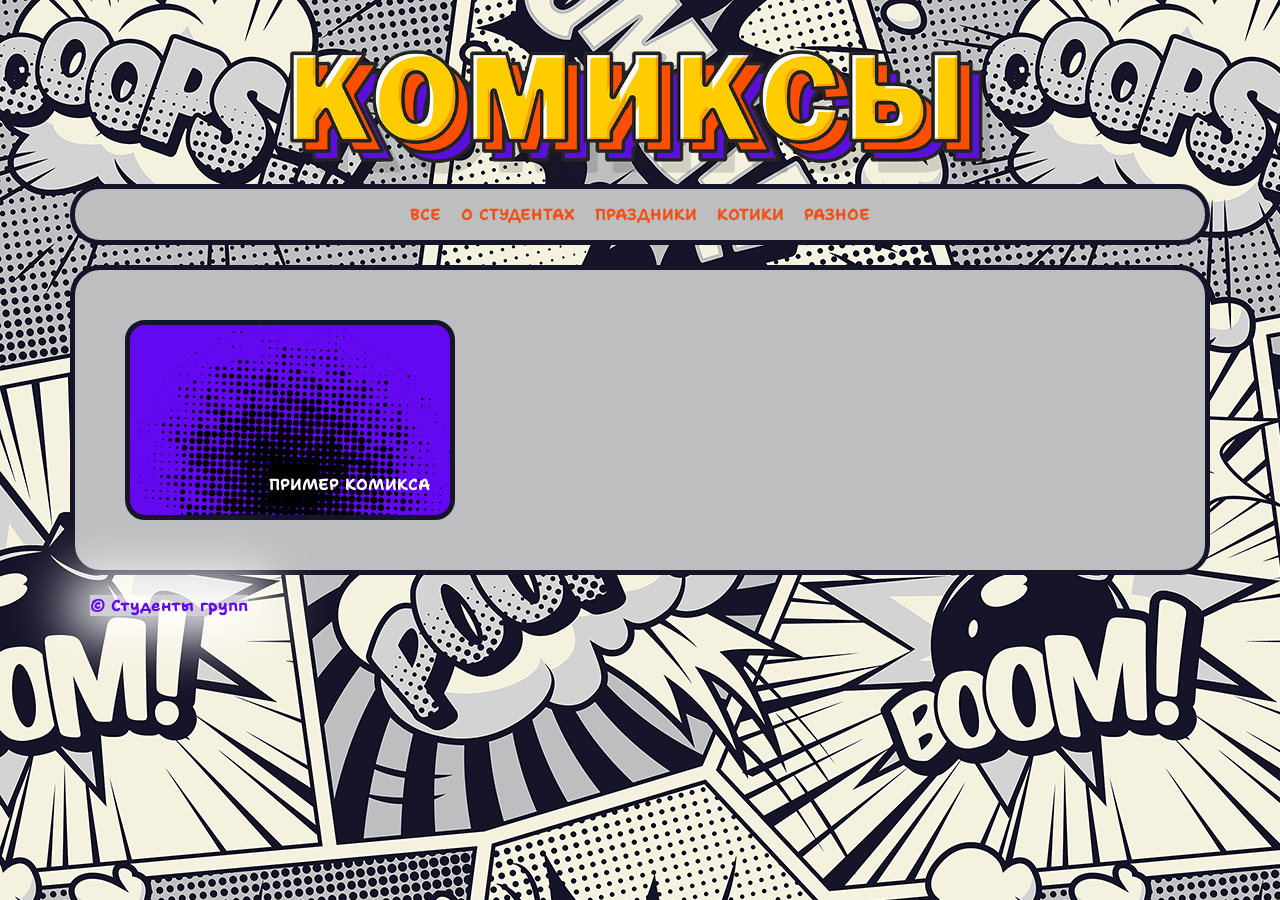
<file: index.html>
<!DOCTYPE html>
<html lang="en">

<head>
    <meta charset="UTF-8">
    <meta http-equiv="X-UA-Compatible" content="IE=edge">
    <meta name="viewport" content="width=device-width, initial-scale=1.0">
    <link rel="shortcut icon" href="img/favicon.png" type="image/x-icon">
    <link rel="preconnect" href="https://fonts.googleapis.com">
    <link rel="preconnect" href="https://fonts.googleapis.com">
    <link rel="preconnect" href="https://fonts.gstatic.com" crossorigin>
    <link
        href="https://fonts.googleapis.com/css2?family=Shantell+Sans:ital,wght@0,300;0,400;0,500;0,600;0,700;0,800;1,300;1,400;1,500;1,600;1,700;1,800&family=Wix+Madefor+Display:wght@400;500;600;700;800&display=swap"
        rel="stylesheet">
    <link rel="stylesheet" href="css/style.css">
    <script defer src="script/main.js"></script>
    <title>Комиксы</title>
</head>

<body>
    <div class="wrapper">
        <div class="container">
            <header>
                <div class="main-cloud">
                    <!-- <img src="img/main.png" width="200px" alt=""> -->
                    <h1><a href="index.html"><img class="logo-img" src="img/logo.png" alt="логотип"></a></h1>
                </div>

                <nav>
                    <ul class="main-menu">
                        <li><a href="#" id="all">Все</a></li>
                        <li><a href="#" id="students">О студентах</a></li>
                        <li><a href="#" id="holiday">Праздники</a></li>
                        <li><a href="#" id="cats">Котики</a></li>
                        <li><a href="#" id="others">Разное</a></li>
                    </ul>
                </nav>
            </header>
            <main>
                <div class="list">
                    <a class="list-item list-item--1 comic-others" href="comic-example.html">
                        <p class="item-title">Пример комикса</p>
                    </a>
                </div>
            </main>
            <footer>
                <p class="text-copy">&copy; Студенты групп </p>
              
            </footer>
        </div>
    </div>
</body>

</html>
</file>
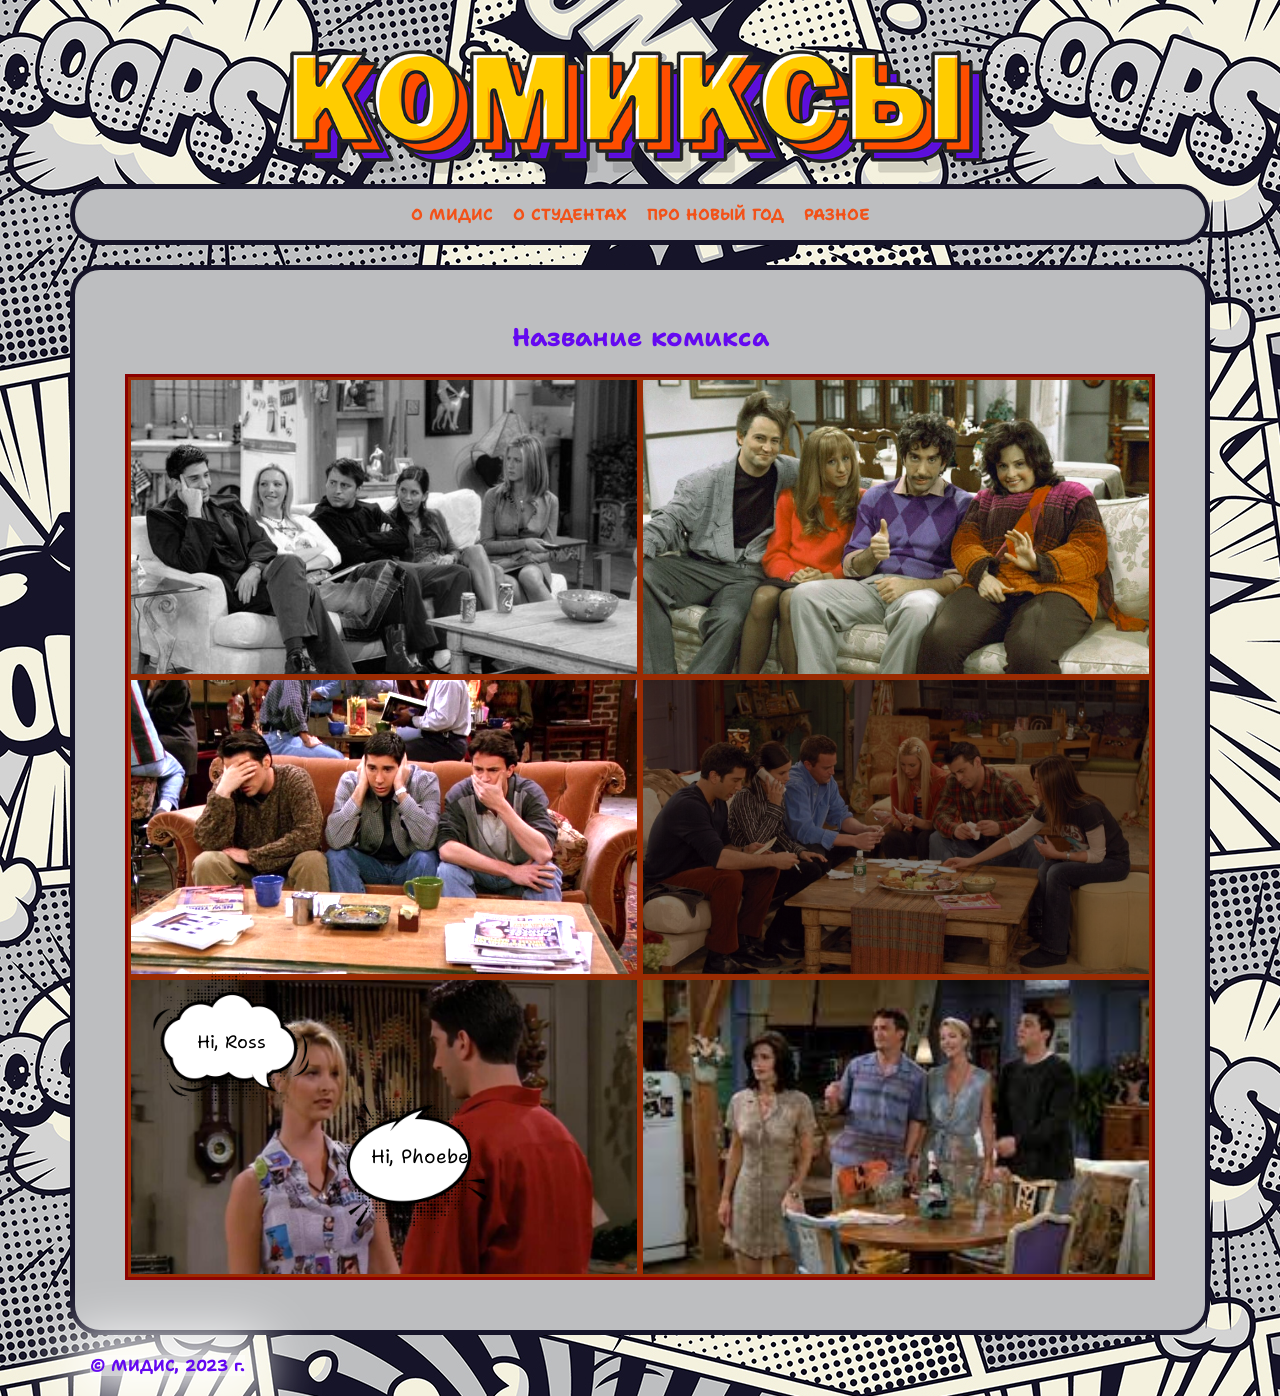
<file: comic-example.html>
<!DOCTYPE html>
<html lang="en">

<head>
    <meta charset="UTF-8">
    <meta http-equiv="X-UA-Compatible" content="IE=edge">
    <meta name="viewport" content="width=device-width, initial-scale=1.0">
    <link rel="shortcut icon" href="img/favicon.png" type="image/x-icon">
    <link rel="preconnect" href="https://fonts.googleapis.com">
    <link rel="preconnect" href="https://fonts.googleapis.com">
    <link rel="preconnect" href="https://fonts.gstatic.com" crossorigin>
    <link
        href="https://fonts.googleapis.com/css2?family=Shantell+Sans:ital,wght@0,300;0,400;0,500;0,600;0,700;0,800;1,300;1,400;1,500;1,600;1,700;1,800&family=Wix+Madefor+Display:wght@400;500;600;700;800&display=swap"
        rel="stylesheet">
    <link rel="stylesheet" href="css/style.css">
    <link rel="stylesheet" href="css/comic-example.css">
    <title>Пример комикса</title>
</head>

<body>
    <div class="wrapper">
        <div class="container">
            <header>
                <div class="main-cloud">
                    <!-- <img src="img/main.png" width="200px" alt=""> -->
                    <h1><a href="index.html"><img class="logo-img" src="img/logo.png" alt="логотип"></a></h1>
                </div>

                <nav>
                    <ul class="main-menu">
                        <li><a href="#">О МИДиС</a></li>
                        <li><a href="#">О студентах</a></li>
                        <li><a href="#">Про новый год</a></li>
                        <li><a href="#">Разное</a></li>
                    </ul>
                </nav>
            </header>
            <main>
                <h2 class="comic-title">Название комикса</h2>
                <div class="comic-wrapper">
                    <div class="comic__item comic__item1"><img class="comic__img" src="img/comic-example/1.jpg" alt="">
                    </div>
                    <div class="comic__item comic__item2"><img class="comic__img" src="img/comic-example/2.jpg" alt="">
                    </div>
                    <div class="comic__item comic__item3"><img class="comic__img" src="img/comic-example/3.jpg" alt="">
                    </div>
                    <div class="comic__item comic__item4"><img class="comic__img" src="img/comic-example/4.jpg" alt="">
                    </div>
                    <div class="comic__item comic__item5">
                        <img class="comic__img" src="img/comic-example/5.jpeg" alt="">
                        <div class="cloud1">
                            <img class="cloud-img cloud-img1" src="img/clouds/8879169.png" alt="">
                            <p class="text1">Hi, Ross</p>
                        </div>
                        <div class="cloud2">
                            <img class="cloud-img cloud-img2" src="img/clouds/8879180.png" alt="">
                            <p class="text2">Hi, Phoebe</p>
                        </div>

                    </div>
                    <div class="comic__item comic__item6"><img class="comic__img" src="img/comic-example/6.jpg" alt="">
                    </div>
                </div>
            </main>
            <footer>
                <p class="text-copy">&copy; МИДИС, 2023 г.</p>
            </footer>
        </div>
    </div>
</body>

</html>
</file>
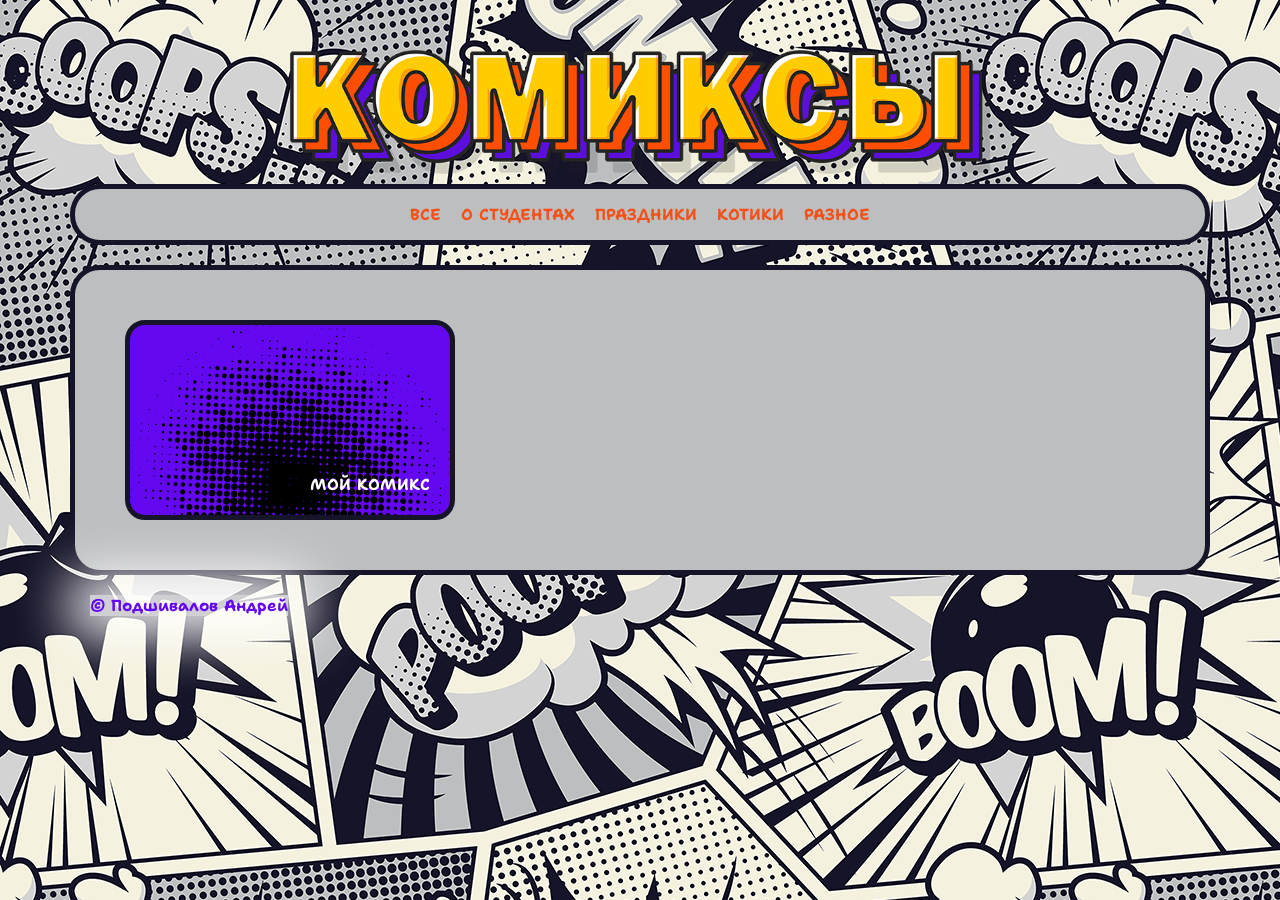
<file: index1.html>
<!DOCTYPE html>
<html lang="en">

<head>
    <meta charset="UTF-8">
    <meta http-equiv="X-UA-Compatible" content="IE=edge">
    <meta name="viewport" content="width=device-width, initial-scale=1.0">
    <link rel="shortcut icon" href="img/favicon.png" type="image/x-icon">
    <link rel="preconnect" href="https://fonts.googleapis.com">
    <link rel="preconnect" href="https://fonts.googleapis.com">
    <link rel="preconnect" href="https://fonts.gstatic.com" crossorigin>
    <link
        href="https://fonts.googleapis.com/css2?family=Shantell+Sans:ital,wght@0,300;0,400;0,500;0,600;0,700;0,800;1,300;1,400;1,500;1,600;1,700;1,800&family=Wix+Madefor+Display:wght@400;500;600;700;800&display=swap"
        rel="stylesheet">
    <link rel="stylesheet" href="css/style1.css">
    <script defer src="script/main.js"></script>
    <title>Комиксы</title>
</head>

<body>
    <div class="wrapper">
        <div class="container">
            <header>
                <div class="main-cloud">
                    <!-- <img src="img/main.png" width="200px" alt=""> -->
                    <h1><a href="index.html"><img class="logo-img" src="img/logo.png" alt="логотип"></a></h1>
                </div>

                <nav>
                    <ul class="main-menu">
                        <li><a href="#" id="all">Все</a></li>
                        <li><a href="#" id="students">О студентах</a></li>
                        <li><a href="#" id="holiday">Праздники</a></li>
                        <li><a href="#" id="cats">Котики</a></li>
                        <li><a href="#" id="others">Разное</a></li>
                    </ul>
                </nav>
            </header>
            <main>
                <div class="list">
                    <a class="list-item list-item--1 comic-others" href="my-comic-24.html">
                        <p class="item-title">Мой комикс</p>
                    </a>
                </div>
            </main>
            <footer>
                <p class="text-copy">&copy; Подшивалов Андрей</p>
              
            </footer>
        </div>
    </div>
</body>

</html>
</file>
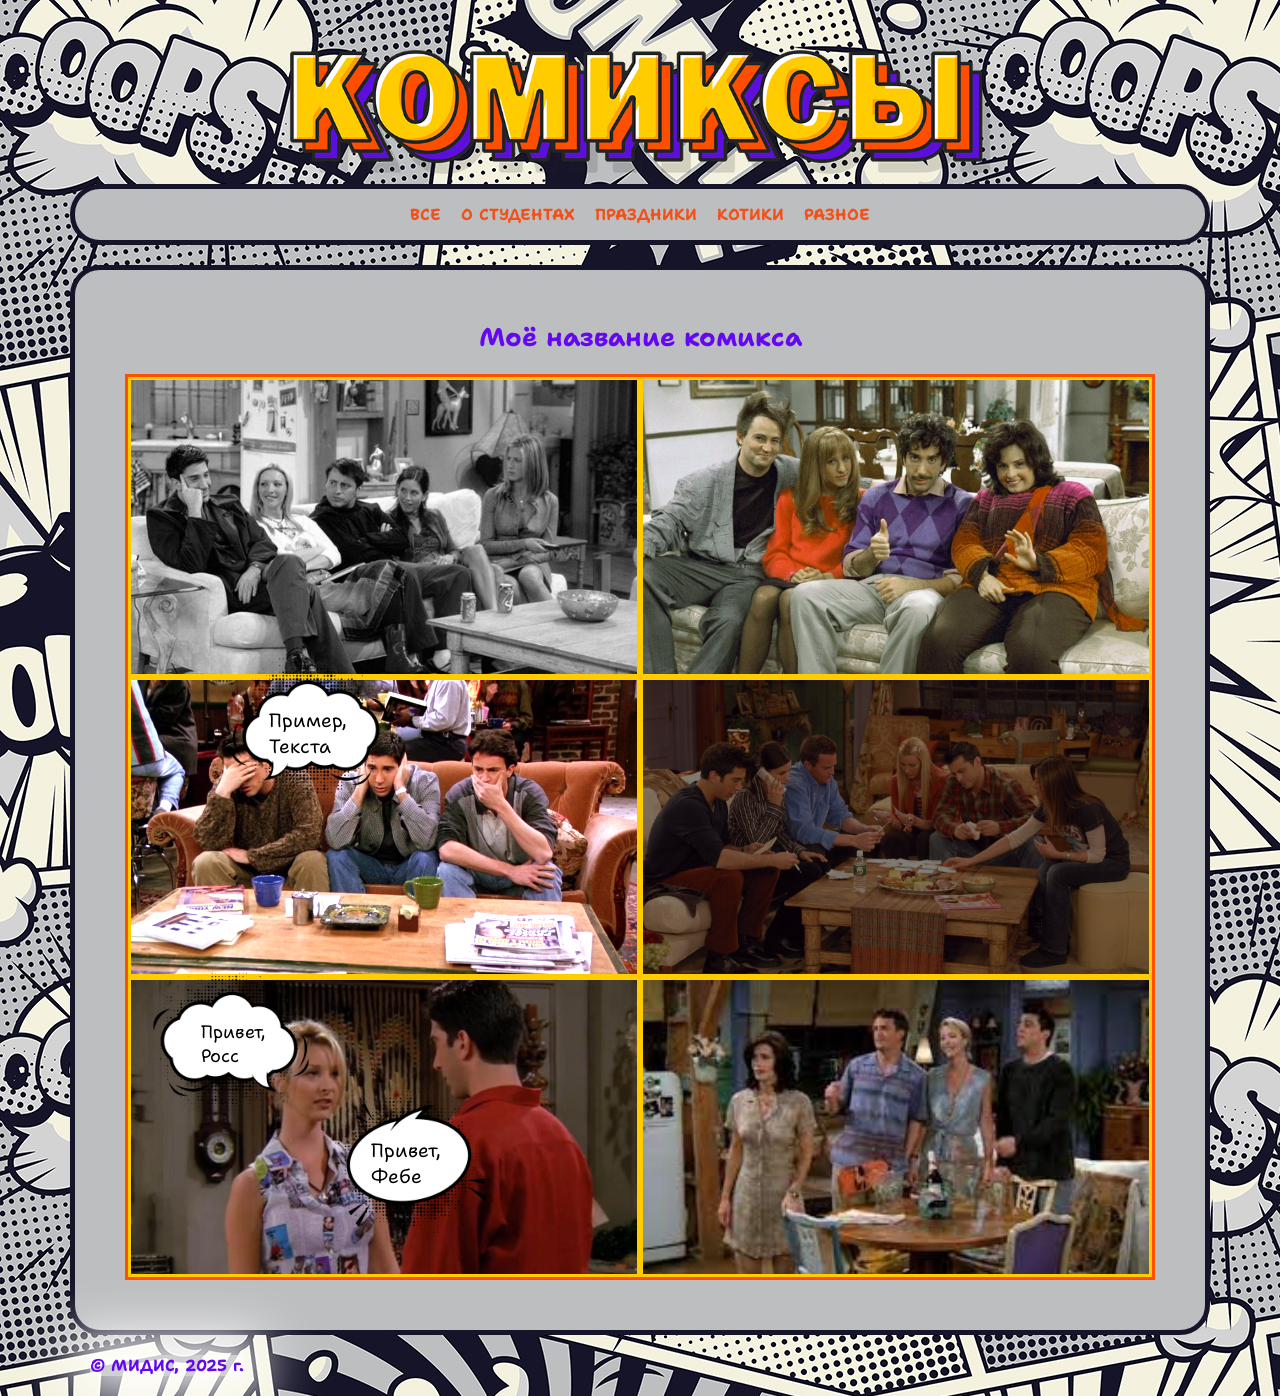
<file: my-comic-24.html>
<!DOCTYPE html>
<html lang="en">
<head>
    <meta charset="UTF-8">
    <meta http-equiv="X-UA-Compatible" content="IE=edge">
    <meta name="viewport" content="width=device-width, initial-scale=1.0">
    <link rel="shortcut icon" href="img/favicon.png" type="image/x-icon">
    <link rel="preconnect" href="https://fonts.googleapis.com">
    <link rel="preconnect" href="https://fonts.googleapis.com">
    <link rel="preconnect" href="https://fonts.gstatic.com" crossorigin>
    <link
        href="https://fonts.googleapis.com/css2?family=Shantell+Sans:ital,wght@0,300;0,400;0,500;0,600;0,700;0,800;1,300;1,400;1,500;1,600;1,700;1,800&family=Wix+Madefor+Display:wght@400;500;600;700;800&display=swap"
        rel="stylesheet">
    <link rel="stylesheet" href="css/style1.css">
    <link rel="stylesheet" href="css/my-comic-24.css">
    <title>Пример комикса</title>
</head>

<body>
    <div class="wrapper">
        <div class="container">
            <header>
                <div class="main-cloud">
                    <!-- <img src="img/main.png" width="200px" alt=""> -->
                    <h1><a href="index.html"><img class="logo-img" src="img/logo.png" alt="логотип"></a></h1>
                </div>

                <nav>
                    <ul class="main-menu">
                        <li><a href="index1.html">Все</a></li>
                        <li><a href="#">О студентах</a></li>
                        <li><a href="#">Праздники</a></li>
                        <li><a href="#">Котики</a></li>
                        <li><a href="#">Разное</a></li>
                    </ul>
                </nav>
            </header>
            <main>
                <h2 class="comic-title">Моё название комикса</h2>
                <div class="comic-wrapper">
                    <div class="comic__item comic__item1"><img class="comic__img" src="img/comic-example/1.jpg" alt="">
                    </div>
                    <div class="comic__item comic__item2"><img class="comic__img" src="img/comic-example/2.jpg" alt="">
                    </div>
                    <div class="comic__item comic__item3">
                        <img class="comic__img" src="img/comic-example/3.jpg" alt="">
                        <div class="cloud3">
                            <img class="cloud-img cloud-img3" src="img/clouds/8879169.png" alt="">
                            <p class="text3">Пример,<br>Текста</p>
                        </div>
                    </div>
                    <div class="comic__item comic__item4">
                        <img class="comic__img" src="img/comic-example/4.jpg" alt="">
                    </div>
                    <div class="comic__item comic__item5">
                        <img class="comic__img" src="img/comic-example/5.jpeg" alt="">
                        <div class="cloud1">
                            <img class="cloud-img cloud-img1" src="img/clouds/8879169.png" alt="">
                            <p class="text1">Привет,<br>Росс</p>
                        </div>
                        <div class="cloud2">
                            <img class="cloud-img cloud-img2" src="img/clouds/8879180.png" alt="">
                            <p class="text2">Привет,<br>Фебе</p>
                        </div>
                    </div>
                    <div class="comic__item comic__item6"><img class="comic__img" src="img/comic-example/6.jpg" alt="">
                    </div>
                </div>
            </main>
            <footer>
                <p class="text-copy">&copy; МИДИС, 2025 г.</p>
            </footer>
        </div>
    </div>
</body>
</html>
</file>
<file: css/style.css>
:root {
    --main-font: 'Shantell Sans', sans-serif;

    --color-orange:#f25219;
    --color-darkorange:#9b2b02;
    --color-purple:#6408f1;
    --color-dark:#161429;
    --color-gray:#bdbec0;
    --color-white:#fff;
    --color-white-transparent:rgba(255, 255, 255, 0.8);
    
    --font-size-main:1rem;
    --font-size-comic-text:1.2rem;
    --font-size-comic-title:1.6rem;
}

* {
    margin: 0;
    padding: 0;
    box-sizing: border-box;
}
html, 
body {
    min-height: 100%;
    height: 100%;
    width: 100%;
}

html {
    font-family: var(--main-font);
    font-size: 1em;
}
.wrapper {
    width: 100%;
    min-height: 100%;
    background: url(../img/817.jpg);
    padding-left: 20px;
    padding-right: 20px;
    /* background-size: cover; */
    
}
.container {
    max-width: 1140px;
    margin: 0 auto;
    display: flex;
    flex-direction: column;
    height: 100%;
}
header {
    text-align: center;
}
h1 {
    font-family: var(--main-font);
    margin-top: 50px;

}
main {
    flex-grow: 1;
    border: var(--color-dark) 5px solid;
    padding:  50px;
    border-radius: 30px;
    background-color: #bdbec0;
}
.logo-img {
    width: 700px;
}
@media (max-width:750px) {
    .logo-img {
        width: 90%;
    }
}

ul {
    list-style: none;
}

.main-menu {
    display: flex;
    flex-wrap: wrap;
    justify-content: center;
    background-color:  var(--color-gray);
    border: var(--color-dark) 5px solid;
    padding:  10px;
    border-radius: 30px;
    margin-bottom: 20px;
}
.main-menu li {
    flex-shrink: 0;
    margin: 5px 10px;
} 
.main-menu a {
    display: block;
    color: var(--color-orange);
    font-size: var(--font-size-main);
    text-transform: uppercase;
    text-decoration: none;
    font-weight: 700;
    transition: all 0.3s ease-in-out,
                transform 0.3s ease-in-out;
                
}

.main-menu a:hover,
.main-menu a:focus {
    color: var(--color-darkorange);
    transform: scale(1.1)
}

.text-copy {
    display: inline-block;
    background-color: var(--color-white-transparent);
    color:var(--color-purple);
    margin: 20px 20px;
    font-weight: 700;
    -webkit-box-shadow: 0px 0px 54px 20px var(--color-white);
    -moz-box-shadow: 0px 0px 54px 20px var(--color-white);
    box-shadow: 0px 0px 54px 20px var(--color-white);
}

.list {
    display: grid;
    grid-template-columns: repeat(3, 1fr);
    gap: 20px;
}
@media(max-width:950px) {
    .list {
        grid-template-columns: repeat(2, 1fr);
    }
}
@media(max-width:670px) {
    .list {
        grid-template-columns: repeat(1, 1fr);
    }
}

.list-item {
    width: 100%;
    min-height: 200px;
    border: var(--color-dark) 5px solid;
    border-radius: 20px;
    padding: 20px;
    display: flex;
    align-items: flex-end;
    justify-content: flex-end;
    background: url(../img/item-fon.png) no-repeat var(--color-purple);
    background-size: cover;
    text-decoration: none;
}
.item-title {
    display: block;
    color: var(--color-white);
    text-transform: uppercase;
    text-decoration: none;
    font-weight: 700;
    transition: transform 0.3s ease-in-out;
                
}

.list-item:hover .item-title,
.list-item:focus .item-title {
    transform: scale(1.1)
}

.hide {
    display: none;
}
</file>
<file: css/comic-example.css>
.comic-title {
    font-family: var(--main-font);
    font-size: var(--font-size-comic-title);
    color:var(--color-purple);
    text-align: center;
    margin-bottom: 20px;
}
.comic-wrapper {
    display: flex;
    flex-wrap: wrap;
    border: 3px solid darkred;
    font-family: var(--main-font);

}

.comic__item {
    width: 50%;
    height: 300px;
    border: 3px solid var(--color-darkorange);
    position: relative;
}

.comic__img {
    height: 100%;
    width: 100%;
    object-fit: cover;
}

.cloud-img {
    width: 100%;
}

.comic__item1 .comic__img {
    filter: grayscale(100%);
}

.comic__item2 .comic__img {
    filter: hue-rotate(30deg);
}
.comic__item3 .comic__img {
    filter: brightness(150%);
}

.comic__item4 .comic__img {
    filter: brightness(50%);
}

.comic__item5 .cloud1 {
    position: absolute;
    width: 200px;
    top: -40px;
    left: 0;
}

.comic__item5 .cloud-img1 {
    transform: scaleX(-1);
}

.comic__item5 .cloud2 {
    position: absolute;
    width: 200px;
    right: 25%;
    bottom: 10px;

}

.comic__item5 .cloud-img2 {
    transform: rotate(180deg);
}

.comic__item5 .text1 {
    position: absolute;
    top: 90px;
    right: 65px;
    font-size: 18px;

}

.comic__item5 .text2 {
    position: absolute;
    left: 60px;
    bottom: 95px;
    font-size: var(--font-size-comic-text);

}

@media(max-width:900px) {
    .comic__item {
        width: 100%;
    }
}

@media(max-width:600px) {
    .comic__item5 .cloud1 {
        width: 200px;
        top: 100px;
        left: 0;

    }

    .comic__item5 .cloud-img1 {
        transform: scaleX(-1) scaleY(-1);
    }

    .comic__item5 .cloud2 {
        position: absolute;
        width: 200px;
        right: 50px;
        bottom: 50px;
    }

    .comic__item5 .cloud-img2 {
        transform: rotate(180deg);
    }
}
</file>
<file: css/style1.css>
:root {
    --main-font: 'Shantell Sans', sans-serif;

    --color-orange:#f25219;
    --color-darkorange:#9b2b02;
    --color-purple:#6408f1;
    --color-dark:#161429;
    --color-gray:#bdbec0;
    --color-white:#fff;
    --color-white-transparent:rgba(255, 255, 255, 0.8);
    --color-for-border1: rgb(255, 204, 0);
    --color-for-border2: rgb(255, 78, 0);
    
    --font-size-main:1rem;
    --font-size-comic-text:1.2rem;
    --font-size-comic-title:1.6rem;
}

* {
    margin: 0;
    padding: 0;
    box-sizing: border-box;
}
html, 
body {
    min-height: 100%;
    height: 100%;
    width: 100%;
}

html {
    font-family: var(--main-font);
    font-size: 1em;
}
.wrapper {
    width: 100%;
    min-height: 100%;
    background: url(../img/817.jpg);
    padding-left: 20px;
    padding-right: 20px;
    /* background-size: cover; */
    
}
.container {
    max-width: 1140px;
    margin: 0 auto;
    display: flex;
    flex-direction: column;
    height: 100%;
}
header {
    text-align: center;
}
h1 {
    font-family: var(--main-font);
    margin-top: 50px;

}
main {
    flex-grow: 1;
    border: var(--color-dark) 5px solid;
    padding:  50px;
    border-radius: 30px;
    background-color: #bdbec0;
}
.logo-img {
    width: 700px;
}
@media (max-width:750px) {
    .logo-img {
        width: 90%;
    }
}

ul {
    list-style: none;
}

.main-menu {
    display: flex;
    flex-wrap: wrap;
    justify-content: center;
    background-color:  var(--color-gray);
    border: var(--color-dark) 5px solid;
    padding:  10px;
    border-radius: 30px;
    margin-bottom: 20px;
}
.main-menu li {
    flex-shrink: 0;
    margin: 5px 10px;
} 
.main-menu a {
    display: block;
    color: var(--color-orange);
    font-size: var(--font-size-main);
    text-transform: uppercase;
    text-decoration: none;
    font-weight: 700;
    transition: all 0.3s ease-in-out,
                transform 0.3s ease-in-out;
                
}

.main-menu a:hover,
.main-menu a:focus {
    color: var(--color-darkorange);
    transform: scale(1.1)
}

.text-copy {
    display: inline-block;
    background-color: var(--color-white-transparent);
    color:var(--color-purple);
    margin: 20px 20px;
    font-weight: 700;
    -webkit-box-shadow: 0px 0px 54px 20px var(--color-white);
    -moz-box-shadow: 0px 0px 54px 20px var(--color-white);
    box-shadow: 0px 0px 54px 20px var(--color-white);
}

.list {
    display: grid;
    grid-template-columns: repeat(3, 1fr);
    gap: 20px;
}
@media(max-width:950px) {
    .list {
        grid-template-columns: repeat(2, 1fr);
    }
}
@media(max-width:670px) {
    .list {
        grid-template-columns: repeat(1, 1fr);
    }
}

.list-item {
    width: 100%;
    min-height: 200px;
    border: var(--color-dark) 5px solid;
    border-radius: 20px;
    padding: 20px;
    display: flex;
    align-items: flex-end;
    justify-content: flex-end;
    background: url(../img/item-fon.png) no-repeat var(--color-purple);
    background-size: cover;
    text-decoration: none;
}
.item-title {
    display: block;
    color: var(--color-white);
    text-transform: uppercase;
    text-decoration: none;
    font-weight: 700;
    transition: transform 0.3s ease-in-out;
                
}

.list-item:hover .item-title,
.list-item:focus .item-title {
    transform: scale(1.1)
}

.hide {
    display: none;
}
</file>
<file: css/my-comic-24.css>
.comic-title {
    font-family: var(--main-font);
    font-size: var(--font-size-comic-title);
    color:var(--color-purple);
    text-align: center;
    margin-bottom: 20px;
}
.comic-wrapper {
    display: flex;
    flex-wrap: wrap;
    border: 3px solid var(--color-for-border2);
    font-family: var(--main-font);
}

.comic__item {
    width: 50%;
    height: 300px;
    border: 3px solid var(--color-for-border1);
    position: relative;
}

.comic__img {
    height: 100%;
    width: 100%;
    object-fit: cover;
}

.cloud-img {
    width: 100%;
}

.comic__item1 .comic__img {
    filter: grayscale(100%);
}

.comic__item2 .comic__img {
    filter: hue-rotate(30deg);
}
.comic__item3 .comic__img {
    filter: brightness(150%);
}

.comic__item4 .comic__img {
    filter: brightness(50%);
}

.comic__item5 .cloud1 {
    position: absolute;
    width: 200px;
    top: -40px;
    left: 0;
    transition: 0.5s;
}

.comic__item5 .cloud-img1 {
    transform: scaleX(-1);
}

.comic__item5 .cloud2 {
    position: absolute;
    width: 200px;
    right: 25%;
    bottom: 10px;
    transition: 0.5s;

}

.comic__item5 .cloud-img2 {
    transform: rotate(180deg);
}

.comic__item5 .text1 {
    position: absolute;
    top: 80px;
    right: 65px;
    font-size: 18px;

}

.comic__item5 .text2 {
    position: absolute;
    left: 60px;
    bottom: 75px;
    font-size: var(--font-size-comic-text);

}

.comic__item3 .text3 {
    position: absolute;
    left: 60px;
    bottom: 75px;
    font-size: var(--font-size-comic-text);

}

.comic__item3 .cloud3 {
    position: absolute;
    width: 200px;
    right: 45%;
    bottom: 140px;
    transition: 0.5s;

}

@media(max-width:900px) {
    .comic__item {
        width: 100%;
    }
}

@media(max-width:600px) {
    .comic__item5 .cloud1 {
        width: 200px;
        top: 100px;
        left: 0;

    }

    .comic__item5 .cloud-img1 {
        transform: scaleX(-1) scaleY(-1);
    }

    .comic__item5 .cloud2 {
        position: absolute;
        width: 200px;
        right: 50px;
        bottom: 50px;
    }

    .comic__item5 .cloud-img2 {
        transform: rotate(180deg);
    }
}

.cloud1:hover {
    transform: scale(1.1);
}

.cloud2:hover {
    transform: scale(1.1);
}

.cloud3:hover {
    transform: scale(1.1);
}
</file>
